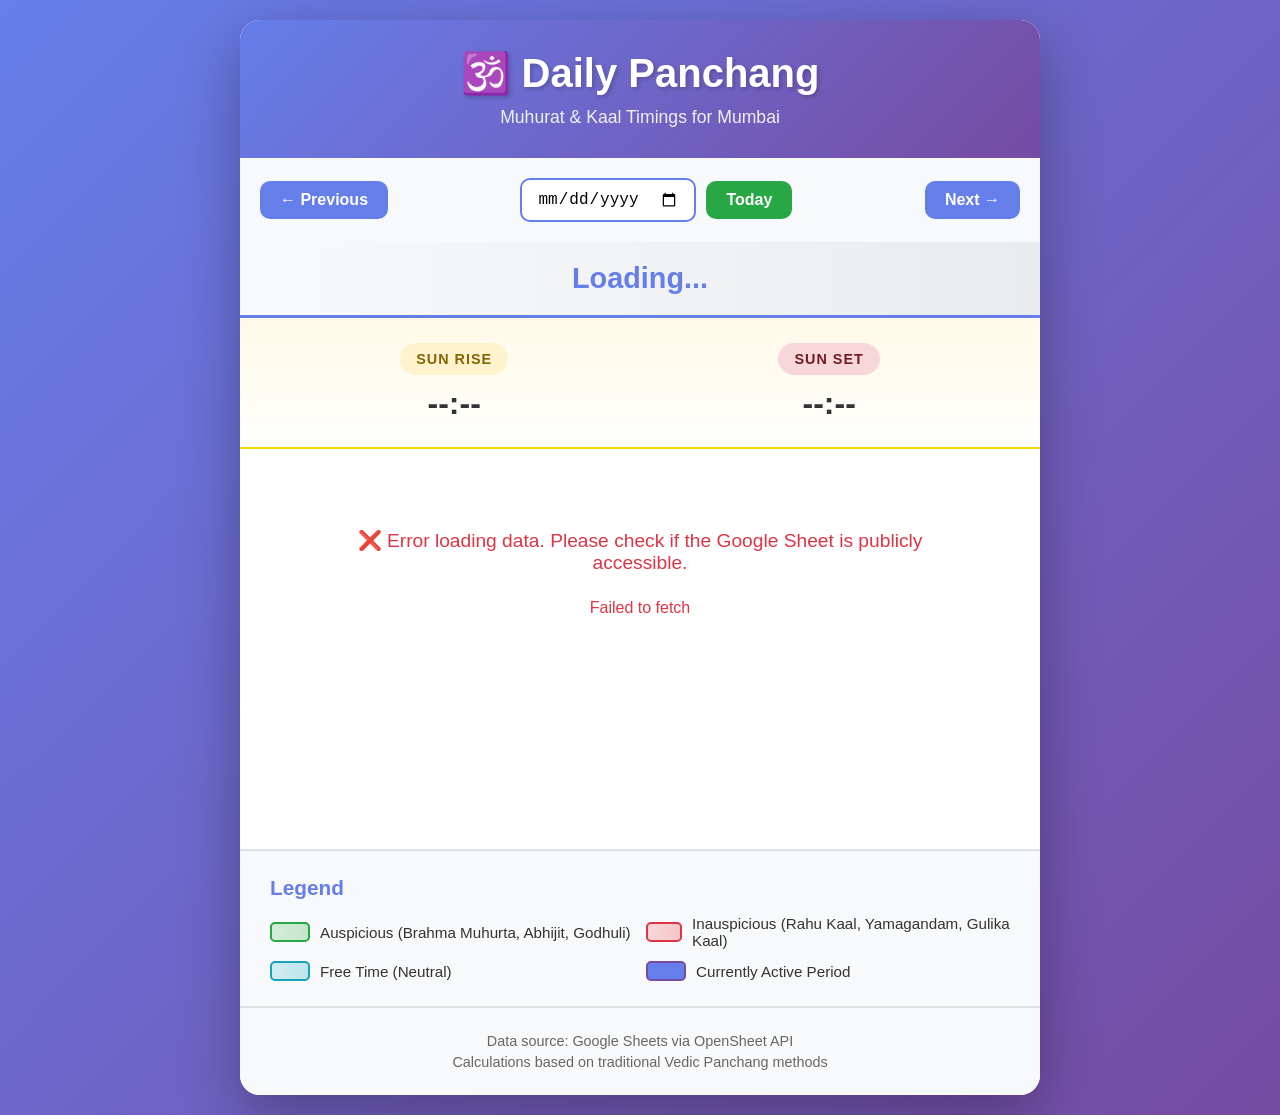
<file: index.html>
<!DOCTYPE html>
<html lang="en">
<head>
    <meta charset="UTF-8">
    <meta name="viewport" content="width=device-width, initial-scale=1.0">
    <title>Daily Panchang - Muhurat & Kaal Timings</title>
    <link rel="stylesheet" href="style.css">
</head>
<body>
    <div class="container">
        <!-- Header -->
        <header>
            <h1>🕉️ Daily Panchang</h1>
            <p class="subtitle">Muhurat & Kaal Timings for Mumbai</p>
        </header>

        <!-- Date Navigation -->
        <div class="date-navigation">
            <button id="prevDay" class="nav-btn">← Previous</button>
            <div class="date-picker-wrapper">
                <input type="date" id="datePicker" />
                <button id="todayBtn" class="today-btn">Today</button>
            </div>
            <button id="nextDay" class="nav-btn">Next →</button>
        </div>

        <!-- Current Time Display -->
        <div class="current-time" id="currentTime">
            Loading...
        </div>

        <!-- Sunrise/Sunset Info -->
        <div class="sun-info">
            <div class="sun-item sunrise">
                <div class="sun-label">Sun Rise</div>
                <div class="sun-time" id="sunriseTime">--:--</div>
            </div>
            <div class="sun-item sunset">
                <div class="sun-label">Sun Set</div>
                <div class="sun-time" id="sunsetTime">--:--</div>
            </div>
        </div>

        <!-- Timeline Display -->
        <div class="timeline-container" id="timelineContainer">
            <div class="loading">Loading timeline...</div>
        </div>

        <!-- Legend -->
        <div class="legend">
            <h3>Legend</h3>
            <div class="legend-items">
                <div class="legend-item">
                    <span class="legend-color auspicious"></span>
                    <span>Auspicious (Brahma Muhurta, Abhijit, Godhuli)</span>
                </div>
                <div class="legend-item">
                    <span class="legend-color inauspicious"></span>
                    <span>Inauspicious (Rahu Kaal, Yamagandam, Gulika Kaal)</span>
                </div>
                <div class="legend-item">
                    <span class="legend-color free"></span>
                    <span>Free Time (Neutral)</span>
                </div>
                <div class="legend-item">
                    <span class="legend-color active"></span>
                    <span>Currently Active Period</span>
                </div>
            </div>
        </div>

        <!-- Footer -->
        <footer>
            <p>Data source: Google Sheets via OpenSheet API</p>
            <p>Calculations based on traditional Vedic Panchang methods</p>
        </footer>
    </div>

    <script src="panchang-calculator.js"></script>
    <script src="app.js"></script>
</body>
</html>
</file>
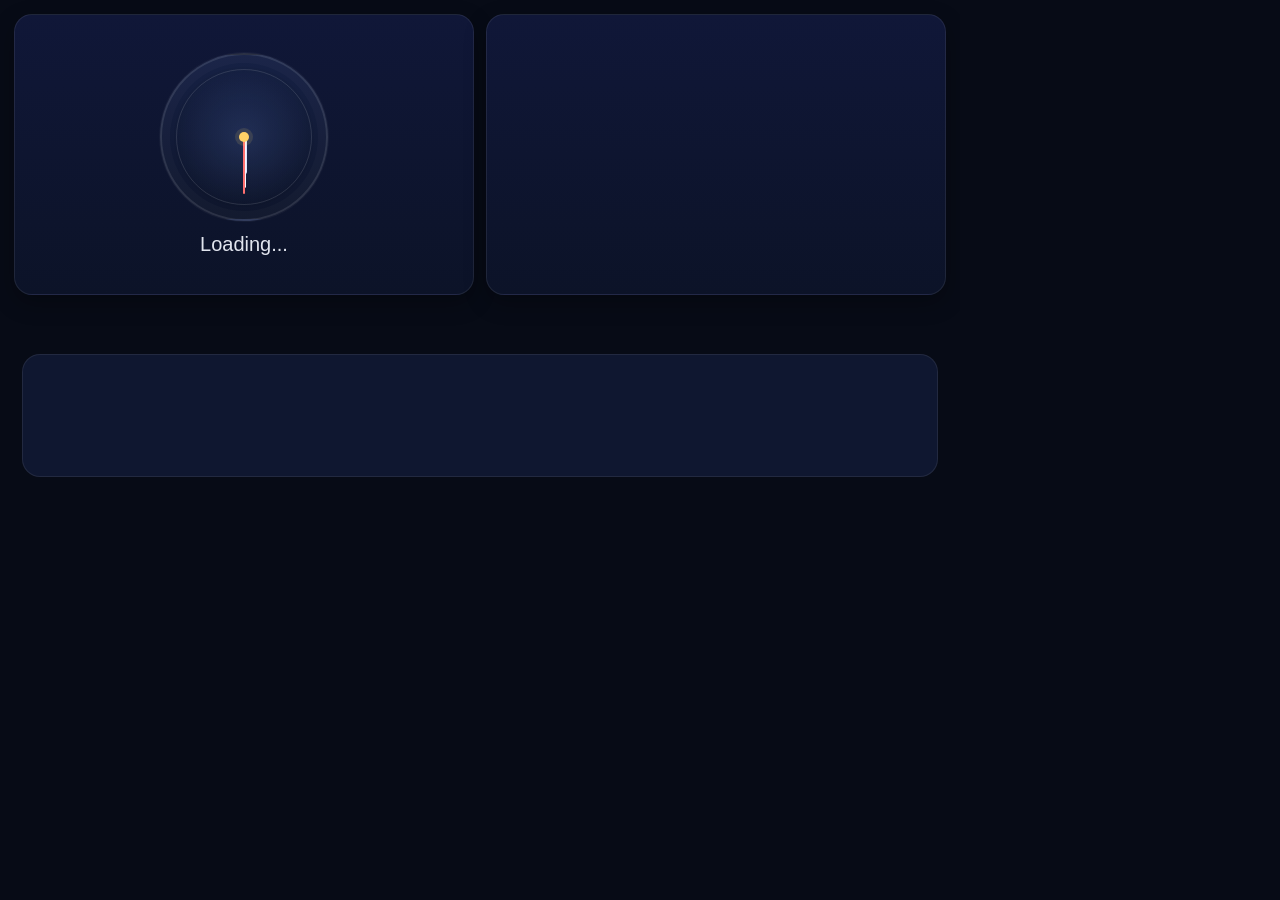
<file: tv.html>
<!doctype html>
<html lang="en">
<head>
  <meta charset="UTF-8">
  <meta name="viewport" content="width=960,height=540,initial-scale=1.0">
  <title>Muhurat TV</title>
  <link rel="stylesheet" href="tv-style.css">
</head>
<body>
  <div id="tv-app">
    <section class="top-row">
      <div class="panel clock-panel">
        <div class="clock-wrap">
          <div class="clock-face"></div>
          <div id="hourHand" class="hand hour"></div>
          <div id="minuteHand" class="hand minute"></div>
          <div id="secondHand" class="hand second"></div>
          <div class="center-dot"></div>
        </div>
        <div id="clockDate" class="date">Loading...</div>
      </div>

      <div class="panel current-panel">
        <div id="currentLabel" class="panel-label"></div>
        <div id="currentStatus" class="status"></div>
        <div id="currentCountdown" class="countdown"></div>
      </div>
    </section>

    <section class="timeline-panel">
      <div id="timelineBar" class="timeline-bar"></div>
    </section>
  </div>

  <script src="panchang-calculator.js"></script>
  <script src="tv-app.js"></script>
</body>
</html>
</file>
<file: style.css>
/* ====================================
   GENERAL STYLES
   ==================================== */
* {
    margin: 0;
    padding: 0;
    box-sizing: border-box;
}

body {
    font-family: 'Segoe UI', Tahoma, Geneva, Verdana, sans-serif;
    background: linear-gradient(135deg, #667eea 0%, #764ba2 100%);
    min-height: 100vh;
    padding: 20px;
    color: #333;
}

.container {
    max-width: 800px;
    margin: 0 auto;
    background: white;
    border-radius: 20px;
    box-shadow: 0 20px 60px rgba(0, 0, 0, 0.3);
    overflow: hidden;
}

/* ====================================
   HEADER
   ==================================== */
header {
    background: linear-gradient(135deg, #667eea 0%, #764ba2 100%);
    color: white;
    padding: 30px;
    text-align: center;
}

header h1 {
    font-size: 2.5rem;
    margin-bottom: 10px;
    text-shadow: 2px 2px 4px rgba(0, 0, 0, 0.2);
}

.subtitle {
    font-size: 1.1rem;
    opacity: 0.9;
}

/* ====================================
   DATE NAVIGATION
   ==================================== */
.date-navigation {
    display: flex;
    justify-content: space-between;
    align-items: center;
    padding: 20px;
    background: #f8f9fa;
    gap: 15px;
    flex-wrap: wrap;
}

.date-picker-wrapper {
    display: flex;
    gap: 10px;
    align-items: center;
    flex: 1;
    justify-content: center;
}

#datePicker {
    padding: 10px 15px;
    font-size: 1rem;
    border: 2px solid #667eea;
    border-radius: 10px;
    outline: none;
    cursor: pointer;
    background: white;
    transition: all 0.3s;
}

#datePicker:hover {
    border-color: #764ba2;
    box-shadow: 0 2px 8px rgba(102, 126, 234, 0.3);
}

.nav-btn, .today-btn {
    padding: 10px 20px;
    font-size: 1rem;
    border: none;
    border-radius: 10px;
    cursor: pointer;
    transition: all 0.3s;
    font-weight: 600;
}

.nav-btn {
    background: #667eea;
    color: white;
}

.nav-btn:hover {
    background: #764ba2;
    transform: translateY(-2px);
    box-shadow: 0 4px 12px rgba(102, 126, 234, 0.4);
}

.today-btn {
    background: #28a745;
    color: white;
}

.today-btn:hover {
    background: #218838;
    transform: translateY(-2px);
}

/* ====================================
   CURRENT TIME
   ==================================== */
.current-time {
    padding: 20px;
    text-align: center;
    font-size: 1.8rem;
    font-weight: 700;
    color: #667eea;
    background: linear-gradient(to right, #f8f9fa, #e9ecef);
    border-bottom: 3px solid #667eea;
}

/* ====================================
   SUNRISE/SUNSET INFO
   ==================================== */
.sun-info {
    display: flex;
    justify-content: space-around;
    padding: 25px;
    background: linear-gradient(to bottom, #fff9e6, #fff);
    border-bottom: 2px solid #ffd700;
}

.sun-item {
    text-align: center;
}

.sun-label {
    font-size: 0.9rem;
    font-weight: 600;
    color: #666;
    text-transform: uppercase;
    letter-spacing: 1px;
    padding: 8px 16px;
    border-radius: 20px;
    display: inline-block;
    margin-bottom: 10px;
}

.sunrise .sun-label {
    background: #fff3cd;
    color: #856404;
}

.sunset .sun-label {
    background: #f8d7da;
    color: #721c24;
}

.sun-time {
    font-size: 2rem;
    font-weight: 700;
    color: #333;
}

/* ====================================
   TIMELINE
   ==================================== */
.timeline-container {
    padding: 30px;
    min-height: 400px;
}

.loading {
    text-align: center;
    padding: 50px;
    font-size: 1.2rem;
    color: #999;
}

.timeline-item {
    display: flex;
    align-items: center;
    padding: 15px;
    margin-bottom: 12px;
    border-radius: 12px;
    transition: all 0.3s;
    border-left: 5px solid transparent;
}

.timeline-item:hover {
    transform: translateX(5px);
    box-shadow: 0 4px 12px rgba(0, 0, 0, 0.1);
}

/* Timeline Item Colors */
.timeline-item.brahma-muhurta,
.timeline-item.abhijit-muhurta,
.timeline-item.godhuli-kaal {
    background: linear-gradient(to right, #d4edda, #c3e6cb);
    border-left-color: #28a745;
}

.timeline-item.rahu-kaal,
.timeline-item.yamagandam,
.timeline-item.gulika-kaal {
    background: linear-gradient(to right, #f8d7da, #f5c6cb);
    border-left-color: #dc3545;
}

.timeline-item.free-time {
    background: linear-gradient(to right, #d1ecf1, #bee5eb);
    border-left-color: #17a2b8;
}

/* Active Period Highlight */
.timeline-item.active {
    animation: pulse 2s infinite;
    box-shadow: 0 0 20px rgba(102, 126, 234, 0.5);
    border-left-width: 8px;
    font-weight: 700;
}

@keyframes pulse {
    0%, 100% {
        box-shadow: 0 0 20px rgba(102, 126, 234, 0.5);
    }
    50% {
        box-shadow: 0 0 30px rgba(102, 126, 234, 0.8);
    }
}

.timeline-time {
    display: flex;
    align-items: center;
    gap: 10px;
    font-weight: 600;
    font-size: 1rem;
    min-width: 140px;
    color: #333;
}

.timeline-time::before {
    content: '🕐';
    font-size: 1.2rem;
}

.timeline-name {
    flex: 1;
    font-size: 1.1rem;
    font-weight: 600;
}

/* ====================================
   LEGEND
   ==================================== */
.legend {
    padding: 25px 30px;
    background: #f8f9fa;
    border-top: 2px solid #dee2e6;
}

.legend h3 {
    margin-bottom: 15px;
    color: #667eea;
    font-size: 1.3rem;
}

.legend-items {
    display: grid;
    grid-template-columns: repeat(auto-fit, minmax(250px, 1fr));
    gap: 12px;
}

.legend-item {
    display: flex;
    align-items: center;
    gap: 10px;
    font-size: 0.95rem;
}

.legend-color {
    width: 40px;
    height: 20px;
    border-radius: 5px;
    display: inline-block;
}

.legend-color.auspicious {
    background: linear-gradient(to right, #d4edda, #c3e6cb);
    border: 2px solid #28a745;
}

.legend-color.inauspicious {
    background: linear-gradient(to right, #f8d7da, #f5c6cb);
    border: 2px solid #dc3545;
}

.legend-color.free {
    background: linear-gradient(to right, #d1ecf1, #bee5eb);
    border: 2px solid #17a2b8;
}

.legend-color.active {
    background: #667eea;
    border: 2px solid #764ba2;
    animation: pulse-legend 2s infinite;
}

@keyframes pulse-legend {
    0%, 100% {
        opacity: 1;
    }
    50% {
        opacity: 0.6;
    }
}

/* ====================================
   FOOTER
   ==================================== */
footer {
    padding: 20px;
    text-align: center;
    background: #f8f9fa;
    color: #666;
    font-size: 0.9rem;
    border-top: 2px solid #dee2e6;
}

footer p {
    margin: 5px 0;
}

/* ====================================
   RESPONSIVE DESIGN
   ==================================== */
@media (max-width: 768px) {
    header h1 {
        font-size: 2rem;
    }

    .date-navigation {
        flex-direction: column;
    }

    .date-picker-wrapper {
        width: 100%;
    }

    .nav-btn {
        width: 100%;
    }

    .sun-info {
        flex-direction: column;
        gap: 20px;
    }

    .current-time {
        font-size: 1.5rem;
    }

    .timeline-item {
        flex-direction: column;
        align-items: flex-start;
    }

    .timeline-time {
        margin-bottom: 8px;
    }

    .legend-items {
        grid-template-columns: 1fr;
    }
}

@media (max-width: 480px) {
    body {
        padding: 10px;
    }

    .container {
        border-radius: 10px;
    }

    header {
        padding: 20px;
    }

    header h1 {
        font-size: 1.5rem;
    }

    .subtitle {
        font-size: 0.9rem;
    }
}
</file>
<file: tv-style.css>
*{box-sizing:border-box;margin:0;padding:0}
html,body{
  width:960px;
  height:540px;
  overflow:hidden;
  background:#070b16;
  color:#f4f7ff;
  font-family:Arial,Helvetica,sans-serif;
}
#tv-app{
  width:960px;
  height:540px;
  padding:14px;
  display:flex;
  flex-direction:column;
  gap:10px;
  justify-content:center;
  align-items:center;
}
.top-row{
  width:100%;
  height:56%;
  display:grid;
  grid-template-columns:1fr 1fr;
  gap:12px;
  align-items:stretch;
}
.panel{
  background:linear-gradient(180deg,#101738 0%,#0c1328 100%);
  border:1px solid rgba(255,255,255,.08);
  border-radius:18px;
  box-shadow:0 8px 22px rgba(0,0,0,.28);
  overflow:hidden;
  position:relative;
}
.clock-panel,.current-panel{
  display:flex;
  flex-direction:column;
  justify-content:center;
  align-items:center;
  text-align:center;
  padding:14px;
}
.current-row{
  width:100%;
  max-width:340px;
  margin:6px auto;
}

.current-name{
  font-size:22px;
  font-weight:700;
  text-align:center;
  margin-bottom:4px;
}

.current-progress{
  width:100%;
  height:6px;
  border-radius:999px;
  background:rgba(255,255,255,.12);
  overflow:hidden;
}

.current-progress-fill{
  height:100%;
  width:0;
  border-radius:999px;
  background:linear-gradient(90deg,#8ff0c8,#ffd166);
  transition:width .5s ease-out;
}

.clock-wrap{
  width:168px;
  height:168px;
  position:relative;
  border-radius:50%;
  background:radial-gradient(circle at 50% 50%,rgba(120,160,255,.14),rgba(0,0,0,.04) 60%,transparent 61%),linear-gradient(180deg,#162145,#0e152b);
  border:2px solid rgba(255,255,255,.12);
  box-shadow:inset 0 0 0 8px rgba(255,255,255,.02),0 0 0 1px rgba(255,255,255,.04);
}
.clock-face{
  position:absolute;
  inset:14px;
  border-radius:50%;
  border:1px solid rgba(255,255,255,.12);
}
.tick{
  position:absolute;
  left:50%;
  top:50%;
  width:2px;
  height:8px;
  background:rgba(255,255,255,.4);
  transform-origin:center 70px;
}
.tick.big{
  height:12px;
  width:3px;
  background:rgba(255,255,255,.65);
}
.hand{
  position:absolute;
  left:50%;
  top:50%;
  transform-origin:bottom center;
  background:#f4f7ff;
  border-radius:999px;
}
.hand.hour{
  width:4px;
  height:38px;
  margin-left:-1px;
  margin-top: -1px;
  background:#d9e1ff;
}
.hand.minute{
  width:3px;
  height:52px;
  margin-left:-1.5px;
  margin-top:-1px;
}
.hand.second{
  width:2px;
  height:58px;
  margin-left:-1px;
  margin-top: -1px;
  background:#ff7070;
}
.center-dot{
  position:absolute;
  left:50%;
  top:50%;
  width:10px;
  height:10px;
  margin-left:-5px;
  margin-top:-5px;
  border-radius:50%;
  background:#ffd166;
  box-shadow:0 0 0 4px rgba(255,209,102,.12);
}
.date{
  margin-top:12px;
  font-size:20px;
  opacity:.92;
}
.panel-label{
  font-size:15px;
  letter-spacing:2px;
  text-transform:uppercase;
  color:#a6b8ff;
  margin-bottom:10px;
  min-height:18px;
}
.status{
  font-size:30px;
  line-height:1.15;
  font-weight:700;
  max-width:92%;
}
.countdown{
  margin-top:8px;
  font-size:20px;
  color:#8ff0c8;
  min-height:24px;
}
.timeline-panel{
  width:100%;
  height:44%;
  display:flex;
  align-items:center;
  justify-content:center;
  padding:0 8px;
}
.timeline-bar{
  width:100%;
  height:56%;
  background:#0f1730;
  border-radius:18px;
  border:1px solid rgba(255,255,255,.08);
  overflow:hidden;
  position:relative;
  display:flex;
  align-items:stretch;
}
.timeline-grid{
  position:absolute;
  inset:0;
  display:flex;
  align-items:stretch;
}
.segment{
  height:100%;
  position:relative;
  display:flex;
  align-items:center;
  justify-content:center;
  border-right:1px solid rgba(255,255,255,.12);
  overflow:hidden;
}
.segment:last-child{
  border-right:none;
}
.seg-label{
  width:100%;
  padding:0 6px;
  text-align:center;
  font-size:14px;
  line-height:1.15;
  font-weight:700;
  white-space:normal;
  word-break:break-word;
  text-shadow:0 1px 2px rgba(0,0,0,.35);
}
.seg-time{
  display:block;
  margin-top:6px;
  font-size:13px;
  font-weight:500;
  opacity:.96;
}
.free{
  background:linear-gradient(180deg,rgba(52,105,165,.62),rgba(24,48,86,.56));
}
.auspicious{
  background:linear-gradient(180deg,rgba(52,145,160,.58),rgba(24,74,97,.58));
}
.inauspicious{
  background:linear-gradient(180deg,rgba(158,52,70,.82),rgba(90,26,37,.68));
}
.active{
  outline:2px solid #ffd166;
  outline-offset:-2px;
  box-shadow:inset 0 0 0 999px rgba(255,255,255,.02);
  animation:glow 1.8s ease-in-out infinite;
}
@keyframes glow{
  0%,100%{transform:translateY(0)}
  50%{transform:translateY(-1px)}
}
.blink{
  animation:fade 1.2s ease-in-out infinite;
}
@keyframes fade{
  0%,100%{opacity:1}
  50%{opacity:.45}
}
</file>
